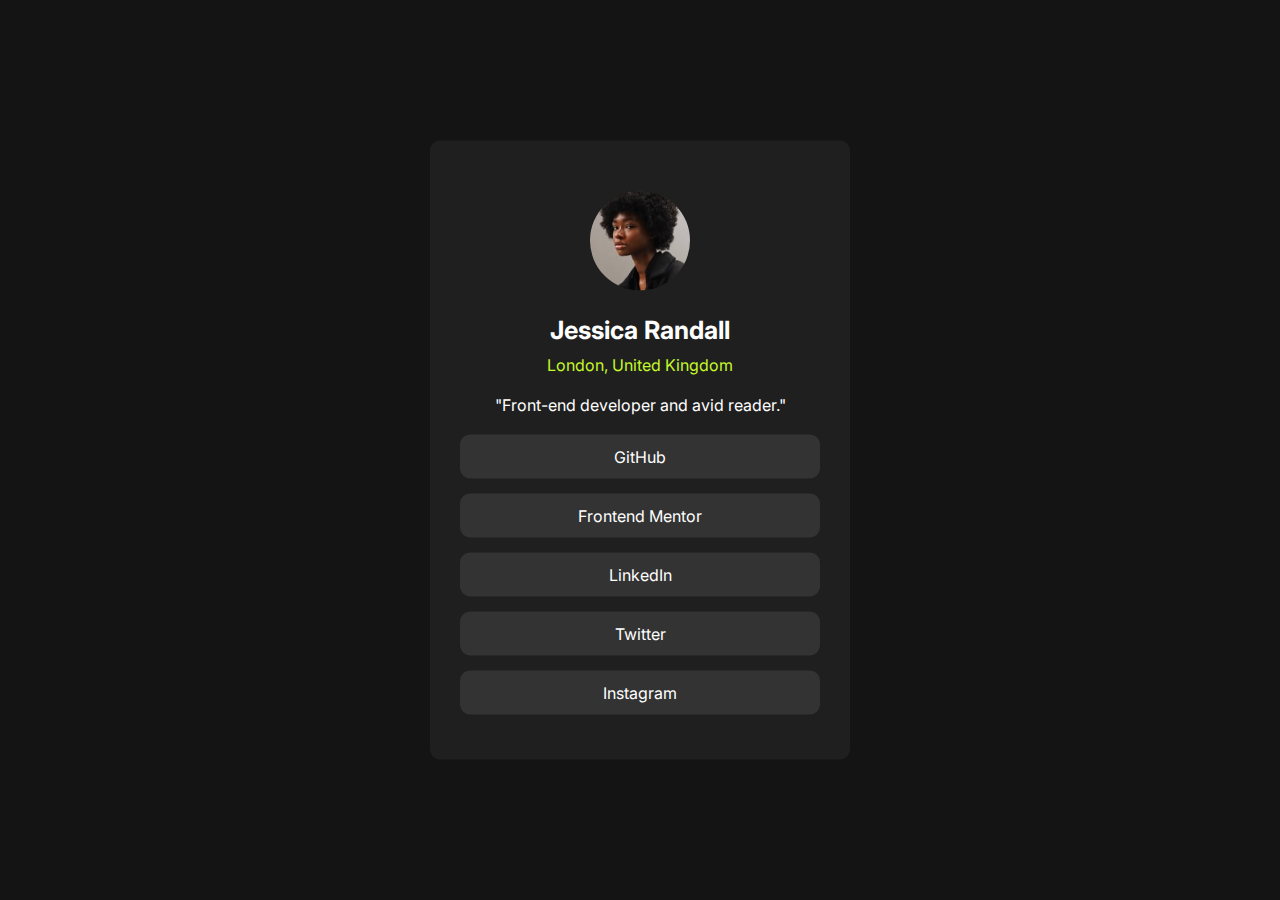
<file: index.html>
<!DOCTYPE html>
<html lang="en">
<head>
<meta charset="UTF-8">
<meta name="viewport" content="width=device-width, initial-scale=1.0"> <!-- displays site properly based on user's device -->
<!-- Google Font -->
<link rel="preconnect" href="https://fonts.googleapis.com">
<link rel="preconnect" href="https://fonts.gstatic.com" crossorigin>
<link href="https://fonts.googleapis.com/css2?family=Inter:wght@400;600;700&display=swap" rel="stylesheet">

<link rel="stylesheet" href="css/master.css">

<link rel="icon" type="image/png" sizes="32x32" href="./assets/images/favicon-32x32.png">

<title>Frontend Mentor | Social links profile</title>

<!-- Feel free to remove these styles or customise in your own stylesheet 👍 -->
<!-- <style>
    .attribution { font-size: 11px; text-align: center; }
    .attribution a { color: hsl(228, 45%, 44%); }
</style> -->
</head>
<body>

<!-- Jessica Randall
London, United Kingdom
"Front-end developer and avid reader."

GitHub
Frontend Mentor
LinkedIn
Twitter
Instagram -->

<div class="card">
    <img src="social-links-profile-main/assets/images/avatar-jessica.jpeg" alt="">
    <h1>Jessica Randall</h1>
    <span>London, United Kingdom</span>
    <p>"Front-end developer and avid reader."</p>
    <ul>
    <li><a href="#">gitHub</a></li>
    <li><a href="#">frontend mentor</a></li>
    <li><a href="#">linkedIn</a></li>
    <li><a href="#">twitter</a></li>
    <li><a href="#">Instagram</a></li>
    </ul>
</div>

<!-- <div class="attribution">
    Challenge by <a href="https://www.frontendmentor.io?ref=challenge" target="_blank">Frontend Mentor</a>. 
    Coded by <a href="#">Your Name Here</a>.
</div> -->
</body>
</html>
</file>
<file: css/master.css>
* {
    box-sizing: border-box;
    padding: 0;
    margin: 0;
}
:root {
    --color-hover: #c5f82a;
    --color-link: #ffffff;
    --color-radius: 10px;
}
body {
    background-color: hsl(0, 0%, 8%);
    font-family: 'Inter', sans-serif;
}
ul {
    list-style-type: none;
}
.card {
    width: 420px;
    padding: 30px;
    position: absolute;
    top: 50%;
    left: 50%;
    text-align: center;
    background-color: hsl(0, 0%, 12%);
    transform: translate(-50%, -50%);
    border-radius: var(--color-radius);
    -webkit-border-radius: var(--color-radius);
    -moz-border-radius: var(--color-radius);
    -ms-border-radius: var(--color-radius);
    -o-border-radius: var(--color-radius);
}
@media (max-width: 768px) {
    .card {
        width: calc(100% - 40px);
    }
}
img {
    width: 100px;
    margin: 20px 0;
    max-width: 100%;
    border-radius: 50%;
    -webkit-border-radius: 50%;
    -moz-border-radius: 50%;
    -ms-border-radius: 50%;
    -o-border-radius: 50%;
}

h1 {
    color: var(--color-link);
    font-size: 25px;
    font-weight: 700;
    margin-bottom: var(--color-radius);
}
span {
    display: block;
    color: var(--color-hover);
    margin-bottom: 20px;
}

p {
    color: var(--color-link);
    margin-bottom: 20px;
}

ul li {
    padding: 12px 20px;
    background-color: hsl(0, 0%, 20%);
    margin-bottom: 15px;
    border-radius: var(--color-radius);
    transition: 0.3s;
    -webkit-transition: 0.3s;
    -moz-transition: 0.3s;
    -ms-transition: 0.3s;
    -o-transition: 0.3s;
    -webkit-border-radius: var(--color-radius);
    -moz-border-radius: var(--color-radius);
    -ms-border-radius: var(--color-radius);
    -o-border-radius: var(--color-radius);
}
ul li:hover {
    background-color: var(--color-hover);
    cursor: pointer;
}
ul li:hover a {
    color: black;
}
ul li a {
    text-decoration: none;
    color: var(--color-link);
    text-transform: capitalize;
    font: bold;
    transition: 0.3s;
    -webkit-transition: 0.3s;
    -moz-transition: 0.3s;
    -ms-transition: 0.3s;
    -o-transition: 0.3s;
}
</file>
